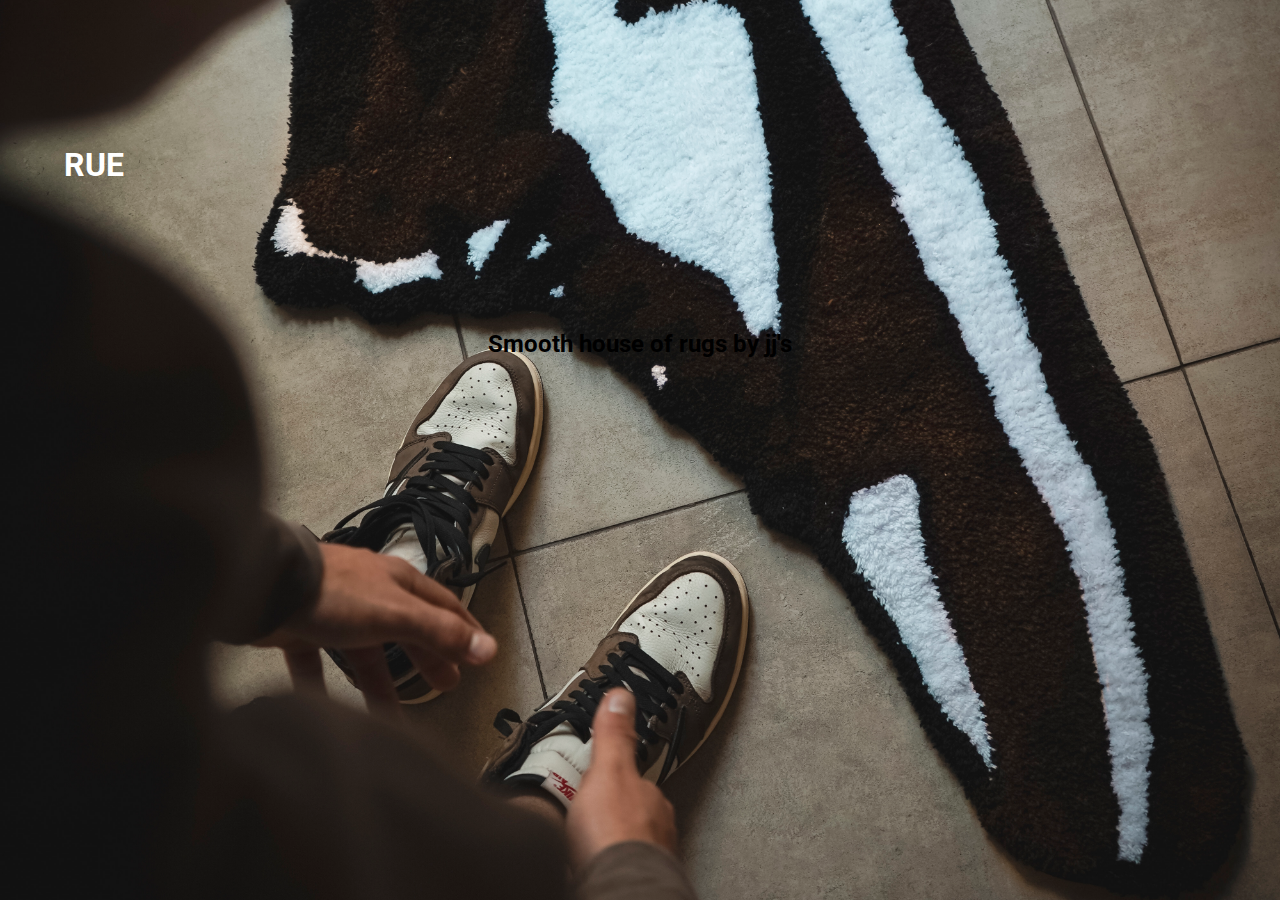
<file: index.html>
<!DOCTYPE html>
<html lang="en">
<head>
    <meta charset="UTF-8">
    <meta http-equiv="X-UA-Compatible" content="IE=edge">
    <meta name="viewport" content="width=device-width, initial-scale=1.0">
    <title>Rue</title>
    <link rel="stylesheet" type="text/css" href="./css/styles.css">

</head>
<body>

<nav class="nav">
    <div class="nav__container">

        <h1 class="nav__logo">RUE</h1>

        <label for="menu" class="nav__label">
        <img src="./icons/menu.svg" class="nav__img">
        </label>
        <input type="checkbox" id="menu" class="nav__input">

        <div class="nav__menu">
            <a href="./pages/inicio.html" class="nav__item">inicio</a>
            <a href="./pages/catalogo.html" class="nav__item">catalogo</a>
            <a href="./pages/acercade.htmly6" class="nav__item">acerca de</a>
            <a href="./pages/contacto.html" class="nav__item">contacto</a>
        </div>


    </div>
    </nav>
    <div>
        <h2 class="titulo1">Smooth house of rugs by jj's</h2>
    </div>
   

   
 




</body>
</html>
</file>
<file: css/styles.css>
@import url("https://fonts.googleapis.com/css2?family=Roboto:wght@300;400;900&display=swap");
* {
  padding: 0;
  margin: 0;
  box-sizing: border-box;
}

* {
  padding: 0;
  margin: 0;
  box-sizing: border-box;
}

body {
  width: 100%;
  height: 100vh;
  font-family: "Roboto", sans-serif;
  background-color: #000;
  background-image: url(../img/RUETRAVIS.jpeg);
  background-size: cover;
  background-position: 70% 65%;
}

.nav {
  height: 80px;
  background-color: transparent;
  color: #fff;
}
.nav__container {
  display: flex;
  height: 100%;
  width: 90%;
  margin: 0 auto;
  justify-content: space-between;
  align-items: center;
}
.nav__logo {
  font-size: 2rem;
  font-family: 900;
  padding-top: 300px;
}
.nav__menu {
  display: grid;
  grid-auto-flow: column;
  gap: 3em;
}
.nav__item {
  color: #fff;
  text-decoration: none;
  --clippy: $clippy-default;
}
.nav__item::after {
  content: "";
  display: block;
  background: #fff;
  width: 90%;
  margin-top: 3px;
  height: 3px;
  clip-path: var(--clippy);
  transition: clip-path 0.3s;
}
.nav__item:hover {
  --clippy: polygon(0 0, 100% 0, 100% 100%, 0 100%);
}
.nav__input:checked + .nav__menu {
  background: transparent;
}
.nav__label, .nav__input {
  display: none;
}
.nav__menu {
  position: fixed;
  top: 80px;
  bottom: 0;
  background: black;
  width: 100%;
  left: 0;
  display: flex;
  justify-content: space-evenly;
  flex-direction: column;
  align-items: center;
  clip-path: circle(0 at center);
  transition: clip-path 1s ease-in-out;
}
.nav__menu__input:checked + .nav__menu__menu {
  clip-path: circle(100% at center);
}

.nav__logo {
  text-align: center;
  padding-top: 250px;
}

.titulo1 {
  text-align: center;
  padding-top: 250px;
}

.nav {
  height: 80px;
  background-color: transparent;
  color: #fff;
}
.nav__container {
  display: flex;
  height: 100%;
  width: 90%;
  margin: 0 auto;
  justify-content: space-between;
  align-items: center;
}
.nav__logo {
  font-size: 2rem;
  font-family: 900;
  padding-top: 300px;
}
.nav__menu {
  display: grid;
  grid-auto-flow: column;
  gap: 3em;
}
.nav__item {
  color: #fff;
  text-decoration: none;
  --clippy: $clippy-default;
}
.nav__item::after {
  content: "";
  display: block;
  background: #fff;
  width: 90%;
  margin-top: 3px;
  height: 3px;
  clip-path: var(--clippy);
  transition: clip-path 0.3s;
}
.nav__item:hover {
  --clippy: polygon(0 0, 100% 0, 100% 100%, 0 100%);
}
.nav__input:checked + .nav__menu {
  background: transparent;
}
.nav__label, .nav__input {
  display: none;
}
@media (max-width: 700px) {
  .nav__label {
    display: block;
    cursor: pointer;
  }
  .nav__menu {
    position: fixed;
    top: 80px;
    bottom: 0;
    background: black;
    width: 100%;
    left: 0;
    display: flex;
    justify-content: space-evenly;
    flex-direction: column;
    align-items: center;
    clip-path: circle(0 at center);
    transition: clip-path 1s ease-in-out;
  }
  .nav__menu__input:checked + .nav__menu__menu {
    clip-path: circle(100% at center);
  }
}

.nav__logo {
  text-align: center;
  padding-top: 250px;
}

.titulo1 {
  text-align: center;
  padding-top: 250px;
}

.fondoinicio {
  width: 100%;
  height: 100vh;
  font-family: "Roboto", sans-serif;
  background-image: url();
}
.fondoinicio .prod__titulo {
  display: flex;
  justify-content: center;
  font-size: 30px;
  padding-top: 100px;
}

.productosdestacados {
  margin: 50px 0;
}
.productosdestacados .gridcontainer__productos {
  display: grid;
  grid-template-columns: repeat(2, 1fr);
  grid-gap: 20px;
}
.productosdestacados .gridcontainer__productos .griditem__destacados {
  position: relative;
  overflow: hidden;
}
.productosdestacados .gridcontainer__productos .griditem__destacados img {
  width: 100%;
  height: auto;
  transition: transform 0.5s ease;
}
.productosdestacados .gridcontainer__productos .griditem__destacados:hover img {
  transform: scale(1.1);
}
.productosdestacados .gridcontainer__productos .griditem__destacados h3 {
  position: absolute;
  top: 50%;
  left: 50%;
  transform: translate(-50%, -50%);
  width: 100%;
  padding: 10px;
  margin: 0;
  font-size: 1.5rem;
  color: #fff;
  background-color: rgba(0, 0, 0, 0.7);
  text-align: center;
  opacity: 0;
  transition: opacity 0.5s ease;
}
.productosdestacados .gridcontainer__productos .griditem__destacados:hover h3 {
  opacity: 1;
}
.productosdestacados .gridcontainer__productos .griditem__destacados button {
  position: absolute;
  bottom: 20px;
  left: 50%;
  transform: translateX(-50%);
  display: none;
  padding: 10px 20px;
  font-size: 1rem;
  font-weight: bold;
  text-transform: uppercase;
  color: #fff;
  background-color: #000;
  border: none;
  cursor: pointer;
  opacity: 0;
  transition: opacity 0.5s ease;
}
.productosdestacados .gridcontainer__productos .griditem__destacados:hover button {
  display: block;
  opacity: 1;
}

.iframe-container {
  display: flex;
  flex-direction: column;
  align-items: center;
  justify-content: center;
  height: 100%;
  background-color: #000;
  padding: 30px;
  margin-bottom: 70px;
}
.iframe-container .iframetext {
  color: #fff;
  text-align: center;
  margin-bottom: 20px;
}

.footer {
  color: #fff;
  padding: 90px;
}
.footer__content {
  display: flex;
  flex-direction: column;
  justify-content: center;
  align-items: center;
  text-align: center;
}
.footer__content__text {
  margin: 0;
  font-size: 0.8rem;
  margin-bottom: 10px;
}
.footer__content__social {
  list-style: none;
  margin: 0;
  padding: 0;
  display: flex;
  justify-content: center;
}
.footer__content__social li {
  margin: 0 10px;
}
.footer__content__social li a {
  color: #fff;
  font-size: 1.2rem;
  transition: color 0.3s ease-in-out;
}
.footer__content__social li a:hover {
  color: rgb(0, 255, 157);
}

.fondocontacto {
  background-image: url(../img/IMG-9581.JPG);
}

.nav {
  height: 80px;
  background-color: transparent;
  color: #fff;
}
.nav__container {
  display: flex;
  height: 100%;
  width: 90%;
  margin: 0 auto;
  justify-content: space-between;
  align-items: center;
}
.nav__logo {
  font-size: 2rem;
  font-family: 900;
  padding-top: 300px;
}
.nav__menu {
  display: grid;
  grid-auto-flow: column;
  gap: 3em;
}
.nav__item {
  color: #fff;
  text-decoration: none;
  --clippy: $clippy-default;
}
.nav__item::after {
  content: "";
  display: block;
  background: #fff;
  width: 90%;
  margin-top: 3px;
  height: 3px;
  clip-path: var(--clippy);
  transition: clip-path 0.3s;
}
.nav__item:hover {
  --clippy: polygon(0 0, 100% 0, 100% 100%, 0 100%);
}
.nav__input:checked + .nav__menu {
  background: transparent;
}
.nav__label, .nav__input {
  display: none;
}
@media (max-width: 700px) {
  .nav__label {
    display: block;
    cursor: pointer;
  }
  .nav__menu {
    position: fixed;
    top: 80px;
    bottom: 0;
    background: black;
    width: 100%;
    left: 0;
    display: flex;
    justify-content: space-evenly;
    flex-direction: column;
    align-items: center;
    clip-path: circle(0 at center);
    transition: clip-path 1s ease-in-out;
  }
  .nav__menu__input:checked + .nav__menu__menu {
    clip-path: circle(100% at center);
  }
}

.nav__logo {
  text-align: center;
  padding-top: 250px;
}

.titulo1 {
  text-align: center;
  padding-top: 250px;
}

#contacto {
  padding: 20px;
  text-align: center;
}
#contacto form {
  display: flex;
  flex-direction: column;
  max-width: 400px;
  margin: 0 auto;
  padding-top: 100px;
}
#contacto form label {
  font-weight: bold;
  margin-bottom: 5px;
}
#contacto form input[type=text],
#contacto form input[type=email],
#contacto form select {
  padding: 10px;
  margin-bottom: 15px;
  border-radius: 5px;
  border: none;
  box-shadow: 0px 2px 5px rgba(0, 0, 0, 0.1);
}
#contacto form button[type=submit] {
  background-color: #0077ff;
  color: #fff;
  border: none;
  border-radius: 5px;
  padding: 10px 20px;
  cursor: pointer;
  transition: background-color 0.3s ease-in-out;
}
#contacto form button[type=submit]:hover {
  background-color: #0077ff;
}

.footer {
  color: #fff;
  padding: 90px;
}
.footer__content {
  display: flex;
  flex-direction: column;
  justify-content: center;
  align-items: center;
  text-align: center;
}
.footer__content__text {
  margin: 0;
  font-size: 0.8rem;
  margin-bottom: 10px;
}
.footer__content__social {
  list-style: none;
  margin: 0;
  padding: 0;
  display: flex;
  justify-content: center;
}
.footer__content__social li {
  margin: 0 10px;
}
.footer__content__social li a {
  color: #fff;
  font-size: 1.2rem;
  transition: color 0.3s ease-in-out;
}
.footer__content__social li a:hover {
  color: rgb(0, 255, 157);
}

.fondocatalogo {
  background-image: url(../img/IMG_9582.jpeg);
}

.nav {
  height: 80px;
  background-color: transparent;
  color: #fff;
}
.nav__container {
  display: flex;
  height: 100%;
  width: 90%;
  margin: 0 auto;
  justify-content: space-between;
  align-items: center;
}
.nav__logo {
  font-size: 2rem;
  font-family: 900;
  padding-top: 300px;
}
.nav__menu {
  display: grid;
  grid-auto-flow: column;
  gap: 3em;
}
.nav__item {
  color: #fff;
  text-decoration: none;
  --clippy: $clippy-default;
}
.nav__item::after {
  content: "";
  display: block;
  background: #fff;
  width: 90%;
  margin-top: 3px;
  height: 3px;
  clip-path: var(--clippy);
  transition: clip-path 0.3s;
}
.nav__item:hover {
  --clippy: polygon(0 0, 100% 0, 100% 100%, 0 100%);
}
.nav__input:checked + .nav__menu {
  background: transparent;
}
.nav__label, .nav__input {
  display: none;
}
@media (max-width: 700px) {
  .nav__label {
    display: block;
    cursor: pointer;
  }
  .nav__menu {
    position: fixed;
    top: 80px;
    bottom: 0;
    background: black;
    width: 100%;
    left: 0;
    display: flex;
    justify-content: space-evenly;
    flex-direction: column;
    align-items: center;
    clip-path: circle(0 at center);
    transition: clip-path 1s ease-in-out;
  }
  .nav__menu__input:checked + .nav__menu__menu {
    clip-path: circle(100% at center);
  }
}

.nav__logo {
  text-align: center;
  padding-top: 250px;
}

.titulo1 {
  text-align: center;
  padding-top: 250px;
}

.carousel-control-prev,
.carousel-control-next {
  top: 50%;
  transform: translateY(-50%);
}
.carousel-control-prev,
.carousel-control-next {
  width: 50%;
}

.aviso {
  color: aliceblue;
  font-size: 20px;
  text-align: center;
}

.footer {
  color: #fff;
  padding: 90px;
}
.footer__content {
  display: flex;
  flex-direction: column;
  justify-content: center;
  align-items: center;
  text-align: center;
}
.footer__content__text {
  margin: 0;
  font-size: 0.8rem;
  margin-bottom: 10px;
}
.footer__content__social {
  list-style: none;
  margin: 0;
  padding: 0;
  display: flex;
  justify-content: center;
}
.footer__content__social li {
  margin: 0 10px;
}
.footer__content__social li a {
  color: #fff;
  font-size: 1.2rem;
  transition: color 0.3s ease-in-out;
}
.footer__content__social li a:hover {
  color: rgb(0, 255, 157);
}

.nav {
  height: 80px;
  background-color: transparent;
  color: #fff;
}
.nav__container {
  display: flex;
  height: 100%;
  width: 90%;
  margin: 0 auto;
  justify-content: space-between;
  align-items: center;
}
.nav__logo {
  font-size: 2rem;
  font-family: 900;
  padding-top: 300px;
}
.nav__menu {
  display: grid;
  grid-auto-flow: column;
  gap: 3em;
}
.nav__item {
  color: #fff;
  text-decoration: none;
  --clippy: $clippy-default;
}
.nav__item::after {
  content: "";
  display: block;
  background: #fff;
  width: 90%;
  margin-top: 3px;
  height: 3px;
  clip-path: var(--clippy);
  transition: clip-path 0.3s;
}
.nav__item:hover {
  --clippy: polygon(0 0, 100% 0, 100% 100%, 0 100%);
}
.nav__input:checked + .nav__menu {
  background: transparent;
}
.nav__label, .nav__input {
  display: none;
}
@media (max-width: 700px) {
  .nav__label {
    display: block;
    cursor: pointer;
  }
  .nav__menu {
    position: fixed;
    top: 80px;
    bottom: 0;
    background: black;
    width: 100%;
    left: 0;
    display: flex;
    justify-content: space-evenly;
    flex-direction: column;
    align-items: center;
    clip-path: circle(0 at center);
    transition: clip-path 1s ease-in-out;
  }
  .nav__menu__input:checked + .nav__menu__menu {
    clip-path: circle(100% at center);
  }
}

.nav__logo {
  text-align: center;
  padding-top: 250px;
}

.titulo1 {
  text-align: center;
  padding-top: 250px;
}

.carousel-control-prev,
.carousel-control-next {
  top: 50%;
  transform: translateY(-50%);
}
.carousel-control-prev,
.carousel-control-next {
  width: 50%;
}

.aviso {
  color: aliceblue;
  font-size: 20px;
  text-align: center;
}

/* cierre de css catalogo.html */
.ruerugs {
  text-align: center;
  padding-top: 100px;
  color: #fff;
}

.historia {
  background-color: #3c271d;
  color: #fff;
  padding: 50px;
}

.in-flex {
  flex: 2;
  padding: 3px;
  background-color: #3c271d;
  color: #fff;
}

.footer {
  color: #fff;
  padding: 90px;
}
.footer__content {
  display: flex;
  flex-direction: column;
  justify-content: center;
  align-items: center;
  text-align: center;
}
.footer__content__text {
  margin: 0;
  font-size: 0.8rem;
  margin-bottom: 10px;
}
.footer__content__social {
  list-style: none;
  margin: 0;
  padding: 0;
  display: flex;
  justify-content: center;
}
.footer__content__social li {
  margin: 0 10px;
}
.footer__content__social li a {
  color: #fff;
  font-size: 1.2rem;
  transition: color 0.3s ease-in-out;
}
.footer__content__social li a:hover {
  color: rgb(0, 255, 157);
}

/*# sourceMappingURL=styles.css.map */
</file>
